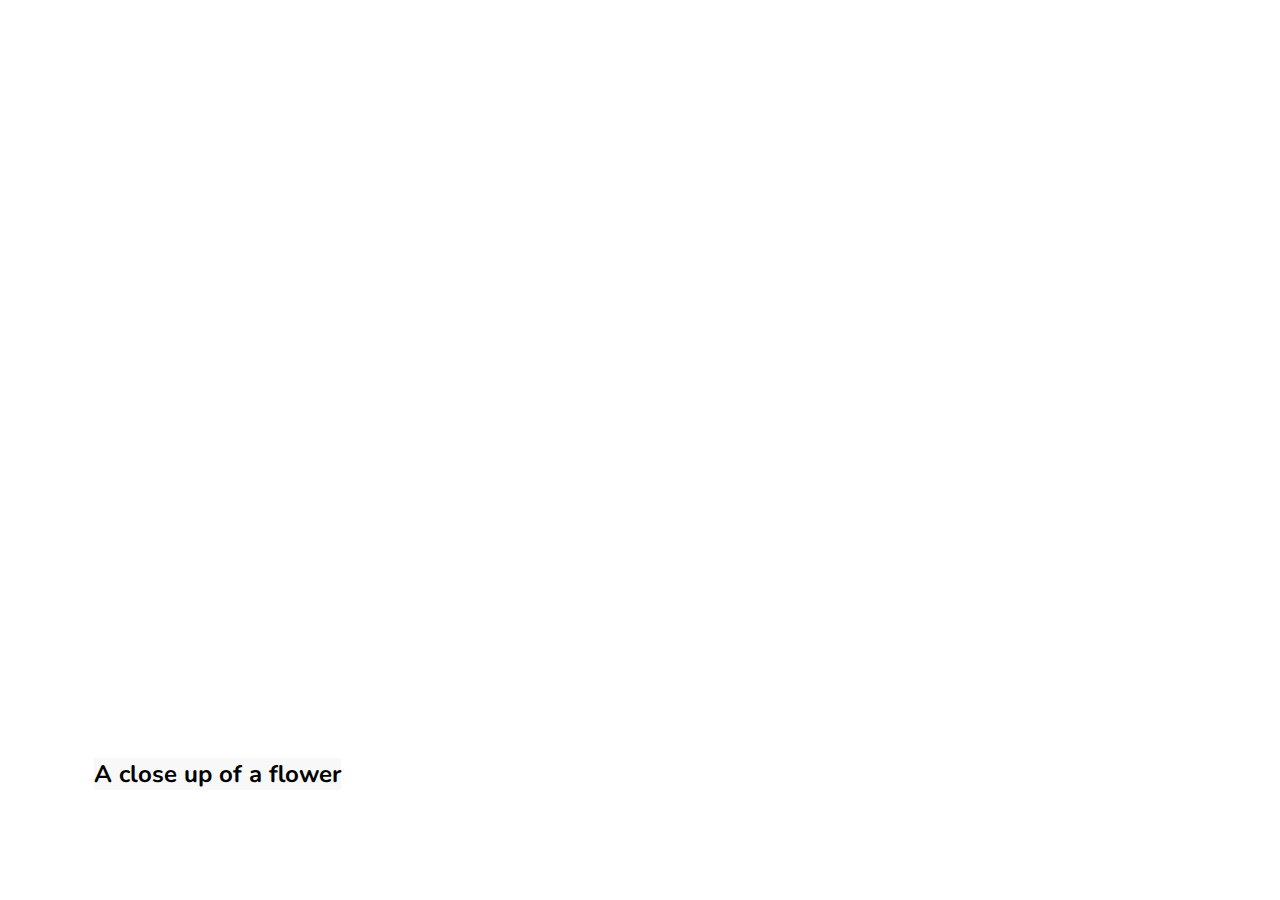
<file: Expanding Slider Images/index.html>
<!DOCTYPE html>
<html lang="en">
<head>
    <meta charset="UTF-8">
    <meta name="viewport" content="width=device-width, initial-scale=1.0">
    <title>Expanding Image Cards</title>
    <link rel="stylesheet" href="style.css">
</head>
<body>
    <div class="container">
        <div class="panel active" style="background-image: url(https://images.unsplash.com/photo-1651626495203-abc1bef45fe4?auto=format&fit=crop&q=80&ixlib=rb-4.0.3&ixid=M3wxMjA3fDB8MHxwaG90by1wYWdlfHx8fGVufDB8fHx8fA%3D%3D&w=1770);">
            <h3>A close up of a flower</h3>
        </div>
        <div class="panel" style="background-image: url(https://images.unsplash.com/photo-1689350078767-ba950794b264?auto=format&fit=crop&q=80&ixlib=rb-4.0.3&ixid=M3wxMjA3fDB8MHxwaG90by1wYWdlfHx8fGVufDB8fHx8fA%3D%3D&w=1974);">
            <h3>A grassy area with trees and flowers on a sunny day</h3>
        </div>
        <div class="panel" style="background-image: url(https://images.unsplash.com/photo-1460339594641-eb86e8402669?auto=format&fit=crop&q=80&ixlib=rb-4.0.3&ixid=M3wxMjA3fDB8MHxwaG90by1wYWdlfHx8fGVufDB8fHx8fA%3D%3D&w=1770);">
            <h3>Person standing on cliff over city</h3>
        </div>
        <div class="panel" style="background-image: url(https://images.unsplash.com/photo-1506434304575-afbb92660c28?auto=format&fit=crop&q=80&ixlib=rb-4.0.3&ixid=M3wxMjA3fDB8MHxwaG90by1wYWdlfHx8fGVufDB8fHx8fA%3D%3D&w=1771);">
            <h3>Silhouette photo of person holding camera on tripod stand</h3>
        </div>
        <div class="panel" style="background-image: url(https://images.unsplash.com/photo-1510867036226-8a485cad1ddd?auto=format&fit=crop&q=80&ixlib=rb-4.0.3&ixid=M3wxMjA3fDB8MHxwaG90by1wYWdlfHx8fGVufDB8fHx8fA%3D%3D&w=1772);">
            <h3>Selective focus photography of man holding camera</h3>
        </div>
        <div class="panel" style="background-image: url(https://plus.unsplash.com/premium_photo-1673108852141-e8c3c22a4a22?auto=format&fit=crop&q=80&ixlib=rb-4.0.3&ixid=M3wxMjA3fDB8MHxwaG90by1wYWdlfHx8fGVufDB8fHx8fA%3D%3D&w=1770);">
            <h3>A table topped with lots of plates of food</h3>
        </div>
        <div class="panel" style="background-image: url(https://images.unsplash.com/photo-1476224203421-9ac39bcb3327?auto=format&fit=crop&q=80&ixlib=rb-4.0.3&ixid=M3wxMjA3fDB8MHxwaG90by1wYWdlfHx8fGVufDB8fHx8fA%3D%3D&w=1770);">
            <h3>Sushi in the plate</h3>
        </div>
    </div>

    <script src="script.js"></script>
</body>
</html>
</file>
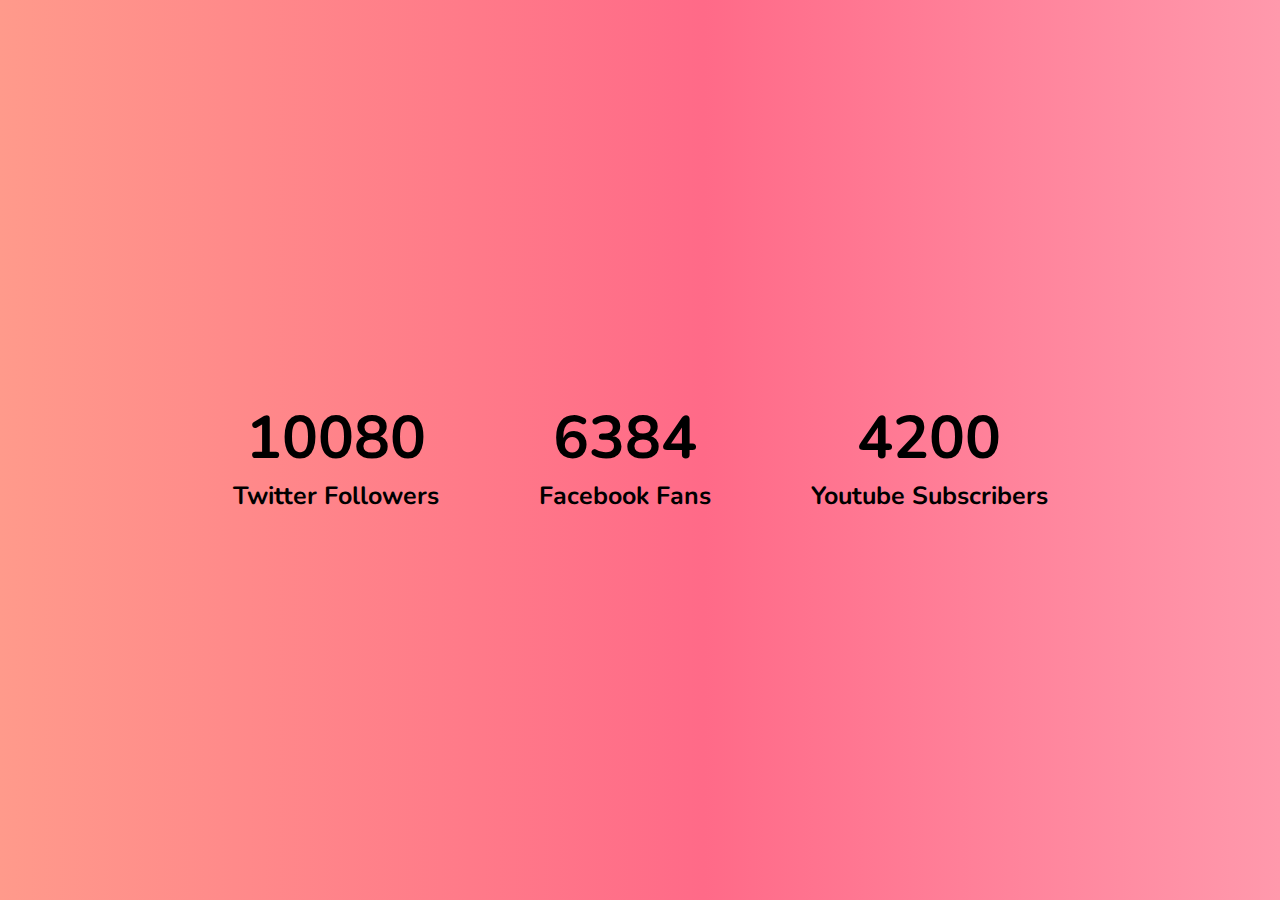
<file: Increamenting Counter/index.html>
<!DOCTYPE html>
<html lang="en">
<head>
    <meta charset="UTF-8">
    <meta name="viewport" content="width=device-width, initial-scale=1.0">
    <title>Increament Counter</title>
    <link rel="stylesheet" href="style.css">
    <link rel="stylesheet" href="https://cdnjs.cloudflare.com/ajax/libs/font-awesome/5.14.0/css/all.min.css" integrity="sha512-1PKOgIY59xJ8Co8+NE6FZ+LOAZKjy+KY8iq0G4B3CyeY6wYHN3yt9PW0XpSriVlkMXe40PTKnXrLnZ9+fkDaog==" crossorigin="anonymous" />
</head>
<body>
    <div class="counter-container">
        <i class="fab fa-twitter fa-3x"></i>
        <div class="counter" data-target="12000"></div>
        <span>Twitter Followers</span>
    </div>
    <div class="counter-container">
        <i class="fab fa-facebook fa-3x"></i>
        <div class="counter" data-target="7500"></div>
        <span>Facebook Fans</span>
    </div>
    <div class="counter-container">
        <i class="fab fa-youtube fa-3x"></i>
        <div class="counter" data-target="5000"></div>
        <span>Youtube Subscribers</span>
    </div>



    <script src="script.js"></script>
</body>
</html>
</file>
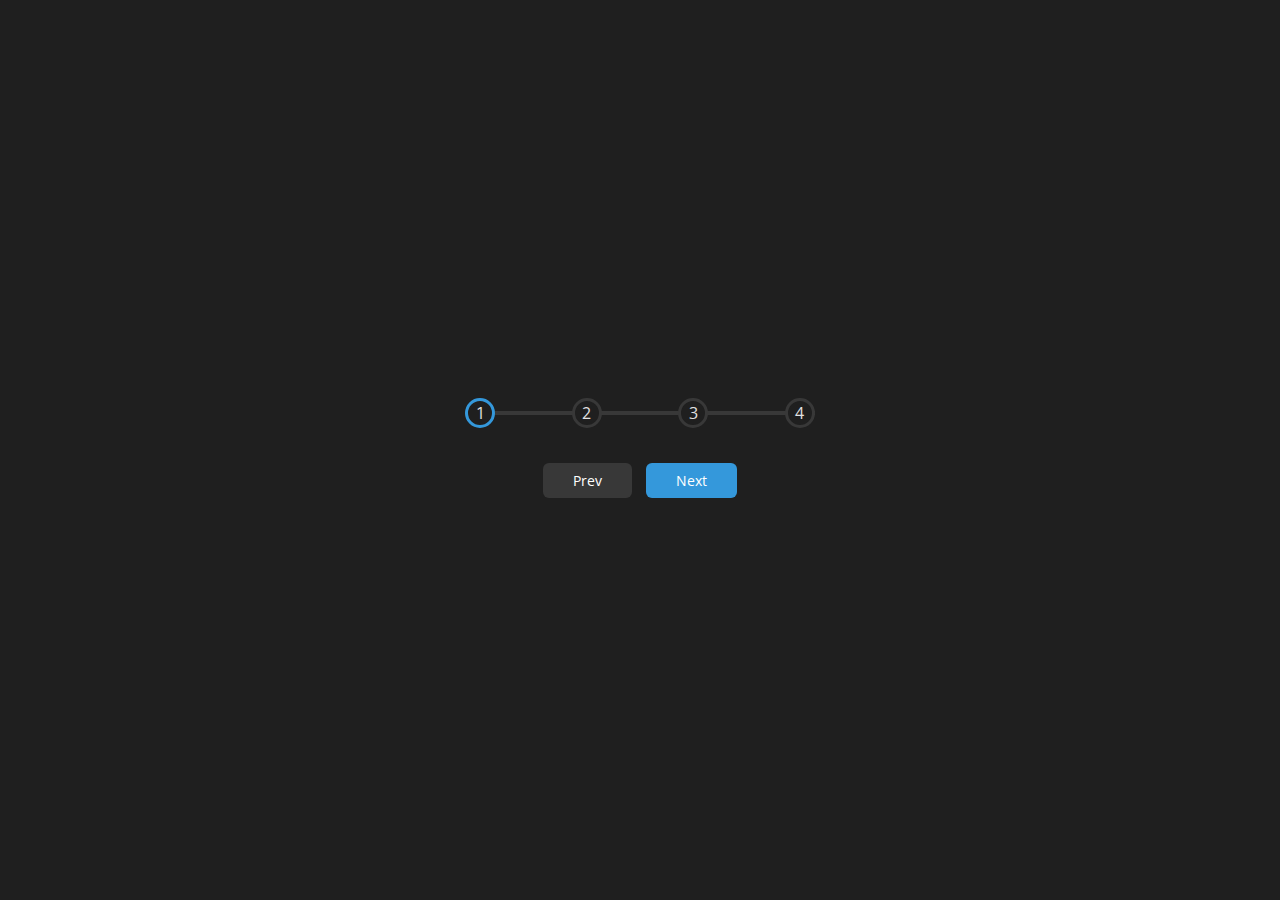
<file: Progress Steps/index.html>
<!DOCTYPE html>
<html lang="en">
<head>
    <meta charset="UTF-8">
    <meta name="viewport" content="width=device-width, initial-scale=1.0">
    <title>Progress steps</title>
    <link rel="stylesheet" href="style.css">
</head>
<body>
    <div class="container">
        <div class="progress-container">
            <div class="progress" id="progress"></div>
            <div class="circle active">1</div>
            <div class="circle">2</div>
            <div class="circle">3</div>
            <div class="circle">4</div>
        </div>

        <button class="btn" id="prev" disabled>Prev</button>
        <button class="btn" id="next">Next</button>
    </div>

    <script src="script.js"></script>
</body>
</html>
</file>
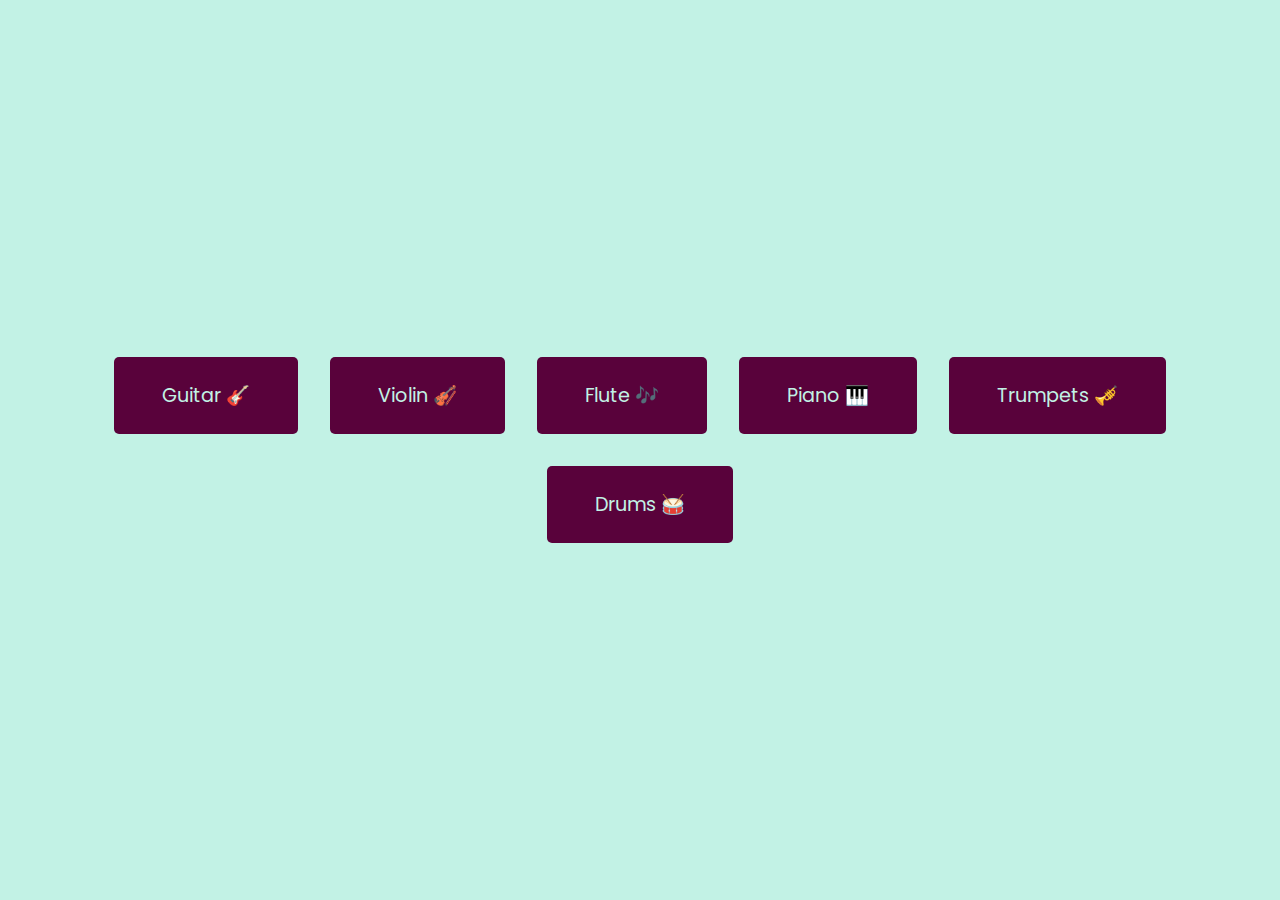
<file: Sound Board/index.html>
<!DOCTYPE html>
<html lang="en">
<head>
    <meta charset="UTF-8">
    <meta name="viewport" content="width=device-width, initial-scale=1.0">
    <title>Sound Board</title>
    <link rel="stylesheet" href="style.css">
</head>
<body>
    <audio id="Guitar 🎸" src="sounds/acoustic-guitar-loop-f-91bpm-132687.mp3"></audio>
    <audio id="Violin 🎻" src="sounds/crazy-violin-89255.mp3"></audio>
    <audio id="Flute 🎶" src="sounds/flute-140576.mp3"></audio>
    <audio id="Piano 🎹" src="sounds/ragtime-logo-standard-version-116100.mp3"></audio>
    <audio id="Trumpets 🎺" src="sounds/success-fanfare-trumpets-6185.mp3"></audio>
    <audio id="Drums 🥁" src="sounds/typical-trap-loop-140bpm-129880.mp3"></audio>

    <div id="buttons"></div>

    <script src="script.js"></script>
</body>
</html>
</file>
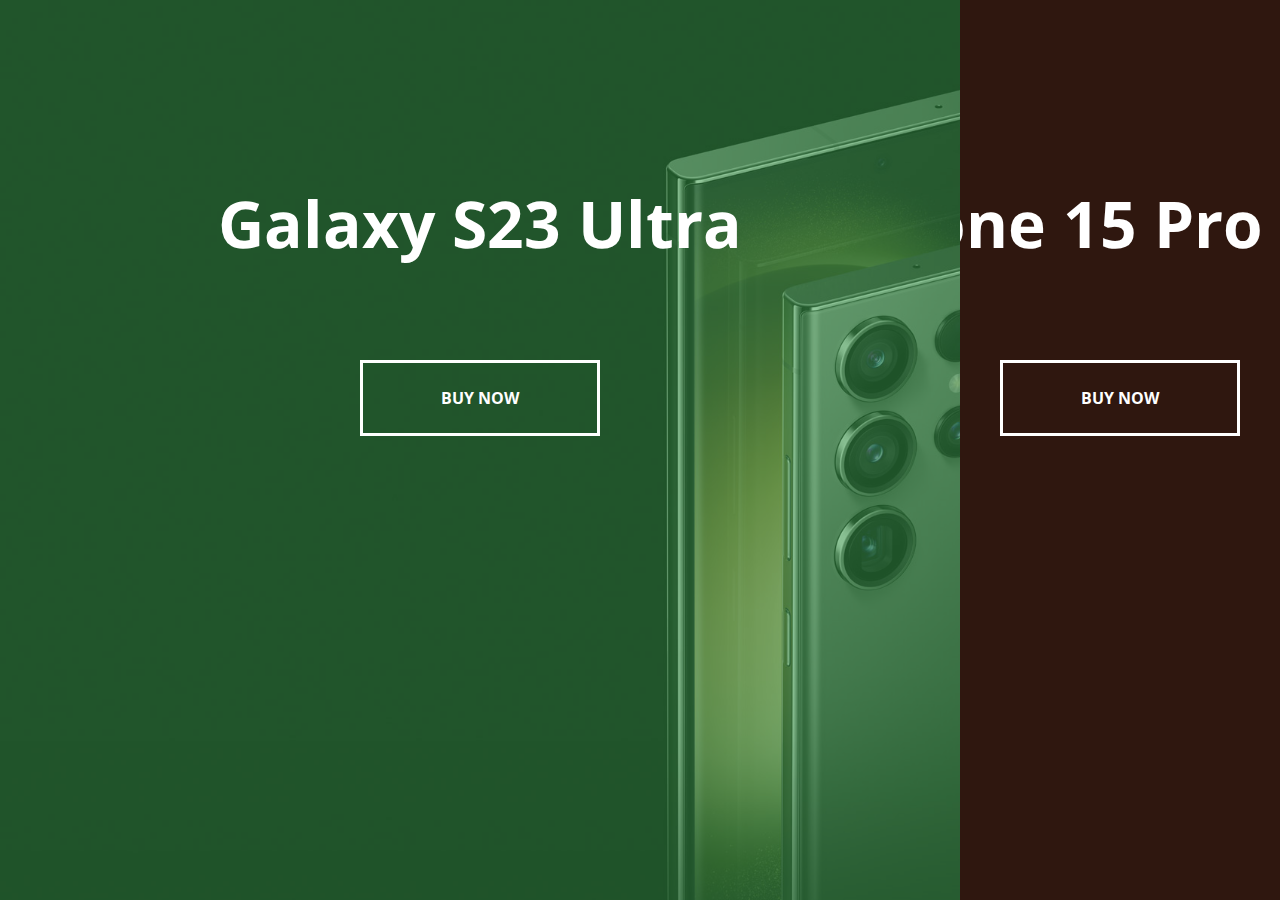
<file: Split Landing Page/index.html>
<!DOCTYPE html>
<html lang="en">
<head>
    <meta charset="UTF-8">
    <meta name="viewport" content="width=device-width, initial-scale=1.0">
    <title>Split landing page</title>
    <link rel="stylesheet" href="style.css">
</head>
<body>
    <div class="container">
        <div class="split left">
            <h1>Galaxy S23 Ultra</h1>
            <a href="https://www.samsung.com/global/galaxy/galaxy-s23-ultra/" class="btn">Buy Now</a>
        </div>
        <div class="split right">
            <h1>iPhone 15 Pro Max</h1>
            <a href="https://www.apple.com/iphone-15-pro/" class="btn">Buy Now</a>
        </div>
    </div>



    <script src="script.js"></script>
</body>
</html>
</file>
<file: Expanding Slider Images/style.css>
@import url('https://fonts.googleapis.com/css2?family=Nunito:wght@300;400;500;600&family=Poppins:wght@200;300;400;500&display=swap');

*{
    padding: 0;
    margin: 0;
    box-sizing: border-box;
    font-family: 'Nunito', sans-serif;
}

body{
    display: flex;
    align-items: center;
    justify-content: center;
    height: 100vh;
    overflow: hidden;
}

.container{
    display: flex;
    width: 90vw;
}

.panel{
    background-size: cover;
    background-position: center;
    background-repeat: no-repeat;
    height: 80vh;
    border-radius: 50px;
    color: black;
    cursor: pointer;
    flex: 0.5;
    margin: 10px;
    position: relative;
    transition: all 700ms ease-in;
}

.panel h3{
    font-size: 24px;
    position: absolute;
    bottom: 20px;
    left: 20px;
    margin: 0;
    opacity: 0;
    background-color: #eeeeee6b;
    font-weight: 700;
}

.panel.active{
    flex: 5;
}

.panel.active h3{
    opacity: 1;
    transition: opacity 0.3s ease-in 0.4s;
}

@media (max-width: 480px){
    .container{
        width: 100vw;
    }

    .panel:nth-of-type(4),
    .panel:nth-of-type(5){
        display: none;
    }
}
</file>
<file: Increamenting Counter/style.css>
@import url('https://fonts.googleapis.com/css2?family=Nunito:wght@300;400;500;600&family=Open+Sans:wght@300;400;500&family=Poppins:wght@200;300;400;500&display=swap');

*{
    margin: 0;
    padding: 0;
    box-sizing: border-box;
    font-family: 'Nunito', sans-serif;
}

body{
    background-color: #FF9A8B;
    background-image: linear-gradient(90deg, #FF9A8B 0%, #FF6A88 55%, #FF99AC 100%);
    color: #000000;
    display: flex;
    align-items: center;
    justify-content: center;
    height: 100vh;
    overflow: hidden;
    font-weight: bold;
}

span{
    font-size: 25px;
}
.counter-container{
    display: flex;
    flex-direction: column;
    justify-content: center;
    text-align: center;
    margin: 30px 50px;
}

.counter{
    font-size: 60px;
    margin-top: 10px;
}

@media (max-width: 580px){
    body{
        flex-direction: column;
    }
}
</file>
<file: Progress Steps/style.css>
@import url('https://fonts.googleapis.com/css2?family=Nunito:wght@300;400;500;600&family=Open+Sans:wght@300;400;500;600&family=Poppins:wght@200;300;400;500&display=swap');

*{
    margin: 0;
    padding: 0;
    box-sizing: border-box;
    font-family: 'Open Sans', sans-serif;
}

:root{
    --line-border-fill: #3498db;
    --line-border-empty: #383838;

}

body{
    background-color: #1f1f1f;
    display: flex;
    align-items: center;
    justify-content: center;
    height: 100vh;
    overflow: hidden;
}

.container{
    text-align: center;
}

.progress-container{
    display: flex;
    justify-content: space-between;
    position: relative;
    margin-bottom: 30px;
    max-width: 100%;
    width: 350px;
}

.progress-container::before{
    content: '';
    background-color: var(--line-border-empty);
    position: absolute;
    top: 50%;
    left: 0;
    transform: translateY(-50%);
    height: 4px;
    width: 100%;
    z-index: -1;
}

.progress{
    background-color: var(--line-border-fill);
    position: absolute;
    top: 50%;
    left: 0;
    transform: translateY(-50%);
    height: 4px;
    width: 0;
    z-index: -1;
    transition: 0.4s ease;
}

.circle{
    background-color: #1f1f1f;
    color: #e2e2e2;
    border-radius: 50%;
    height: 30px;
    width: 30px;
    display: flex;
    align-items: center;
    justify-content: center;
    border: 3px solid var(--line-border-empty);
    transform: 0.4s ease;
}

.circle.active{
    border-color: var(--line-border-fill);
}

.btn{
    background-color: var(--line-border-fill);
    color: #fff;
    border: 0;
    border-radius: 6px;
    cursor: pointer;
    padding: 8px 30px;
    margin: 5px;
    font-size: 14px;
}

.btn.active{
    transform: scale(0.98);
}

.btn:focus{
    outline: 0;
}

.btn:disabled{
    background-color: var(--line-border-empty);
    cursor: not-allowed;
}
</file>
<file: Sound Board/style.css>
@import url('https://fonts.googleapis.com/css2?family=Nunito:wght@300;400;500;600&family=Open+Sans:wght@300;400;500&family=Poppins:wght@200;300;400;500&display=swap');

*{
    margin: 0;
    padding: 0;
    box-sizing: border-box;
    font-family: 'Poppins', sans-serif;
}

body{
    background-color: #C2F2E5;
    display: flex;
    align-items: center;
    justify-content: center;
    flex-wrap: wrap;
    text-align: center;
    height: 100vh;
    overflow: hidden;
}


.btn{
    background-color: #59023B;
    border-radius: 5px;
    border: none;
    color: #C2F2E5;
    margin: 1rem;
    padding: 1.5rem 3rem;
    font-size: 1.2rem;
    font-family: inherit;
    cursor: pointer;
}

.btn:hover{
    background-color: #7d0352;
    opacity: 0.9;
}

.btn:focus{
    outline: none;
}
</file>
<file: Split Landing Page/style.css>
@import url('https://fonts.googleapis.com/css2?family=Nunito:wght@300;400;500;600&family=Open+Sans:wght@300;400;500&family=Poppins:wght@200;300;400;500&display=swap');

*{
    margin: 0;
    padding: 0;
    box-sizing: border-box;
    font-family: 'Open Sans', sans-serif;
}

:root{
    --left-bg-color: rgba(59, 162, 80, 0.507);
    --right-bg-color: rgba(92, 45, 29, 0.507);
    --left-btn-hover-color: rgb(56, 158, 76);
    --right-btn-hover-color: rgb(145, 71, 47);
    --hover-width: 75%;
    --other-width: 25%;
    --speed: 1000ms;

}

body{
    height: 100vh;
    overflow: hidden;
}

h1{
    font-size: 4rem;
    color: #fff;
    position: absolute;
    left: 50%;
    top: 20%;
    transform: translateX(-50%);
    white-space: nowrap;
}

.btn{
    position: absolute;
    display: flex;
    align-items: center;
    justify-content: center;
    left: 50%;
    top: 40%;
    transform: translateX(-50%);
    text-decoration: none;
    color: #fff;
    border: #fff solid 0.2rem;
    font-size: 1rem;
    font-weight: bold;
    text-transform: uppercase;
    width: 15rem;
    padding: 1.5rem;
}

.split.left .btn:hover{
    background-color: var(--left-btn-hover-color);
    border-color: var(--left-btn-hover-color);
}

.split.right .btn:hover{
    background-color: var(--right-btn-hover-color);
    border-color: var(--right-btn-hover-color);
}

.container{
    position: relative;
    width: 100%;
    height: 100%;
    background: #636363;
}

.split{
    position: absolute;
    width: 50%;
    height: 100%;
    overflow: hidden;
}

.split.left{
    left: 0;
    background: url(img/galaxy-s23-ultra-highlights-kv.jpg);
    background-repeat: no-repeat;
    background-size: cover;
}

.split.left::before{
    content: '';
    position: absolute;
    width: 100%;
    height: 100%;
    background-color: var(--left-bg-color);
}

.split.right{
    right: 0;
    background: url(img/Apple-iPhone-15-Pro-lineup-hero-230912_Full-Bleed-Image.jpg.xlarge.jpg);
    background-repeat: no-repeat;
    background-size: cover;
}

.split.right::before{
    content: '';
    position: absolute;
    width: 100%;
    height: 100%;
    background-color: var(--right-bg-color);
}

.split.right,
.split.left,
.split.right::before,
.split.left::before{
    transition: all var(--speed) ease-in-out;
}

.hover-left .left{
    width: var(--hover-width);
}

.hover-left .right{
    width: var(--other-width);
}

.hover-right .right{
    width: var(--hover-width);
}

.hover-right .left{
    width: var(--other-width);
}

@media (max-width: 800px){
    h1{
        font-size: 2rem;
        top: 30%;
    }

    btn{
        padding: 1.2rem;
        width: 12rem;
    }
}
</file>
